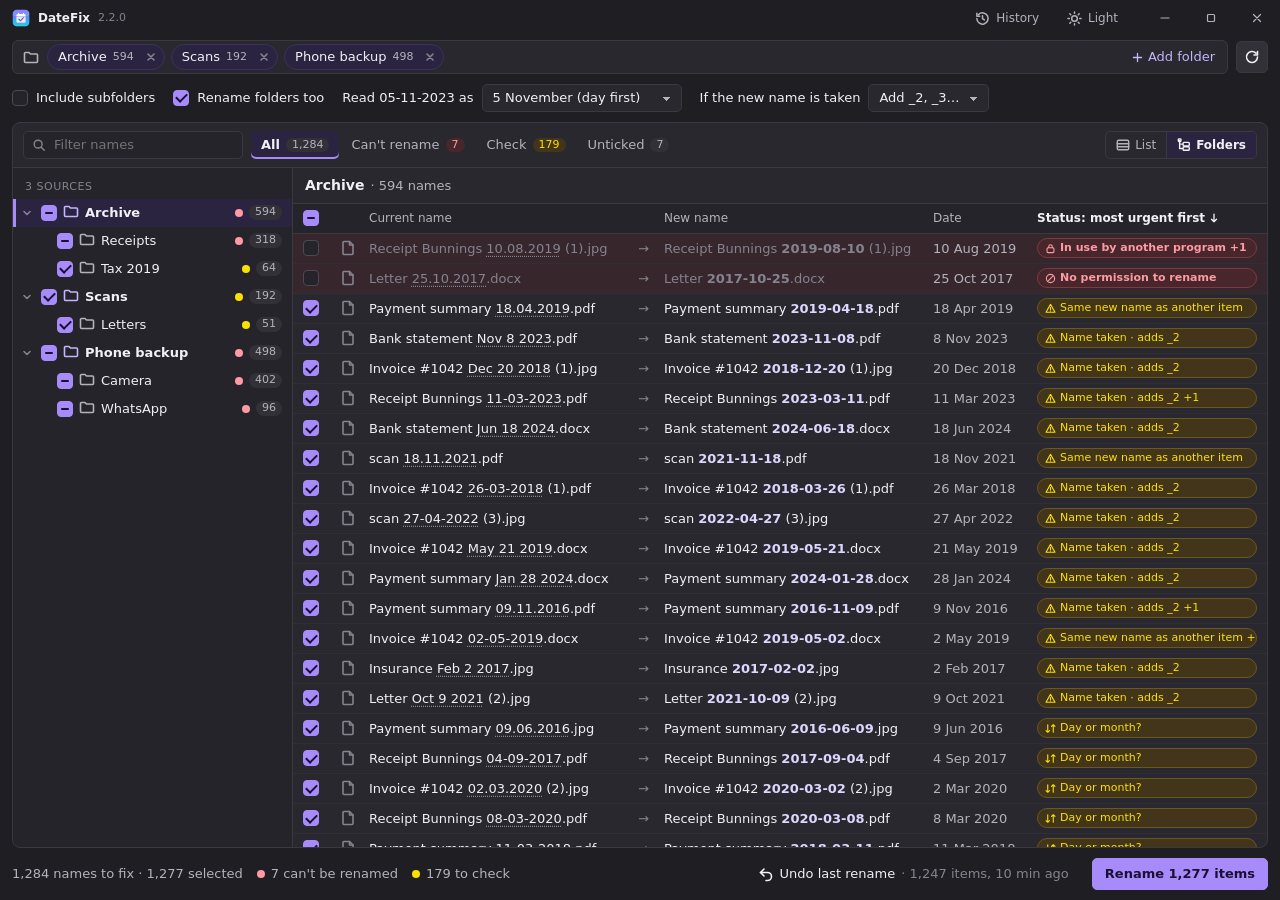
<file: ui/index.html>
<!doctype html>
<html lang="en" data-theme="dark">
<head>
  <meta charset="utf-8">
  <meta name="viewport" content="width=device-width, initial-scale=1">
  <title>DateFix</title>
  <link rel="stylesheet" href="styles.css">
</head>
<body>
<div class="app">
  <header class="titlebar" data-tauri-drag-region>
    <img class="logo" src="icon.png" alt="" width="18" height="18" data-tauri-drag-region>
    <span class="name" data-tauri-drag-region>DateFix</span>
    <span class="ver" id="version" data-tauri-drag-region></span>
    <span class="drag" data-tauri-drag-region></span>
    <button class="tb-btn" id="nav-history" type="button" title="Rename history (Ctrl+H)">
      <svg viewBox="0 0 16 16"><path d="M2 8a6 6 0 1 0 1.8-4.3M2 2.5v3h3"/><path d="M8 5v3.2l2 1.3"/></svg>
      <span>History</span>
    </button>
    <button class="tb-btn" id="theme" type="button" title="Switch between dark and light">
      <svg class="sun" viewBox="0 0 16 16"><circle cx="8" cy="8" r="3"/><path d="M8 1v1.5M8 13.5V15M1 8h1.5M13.5 8H15M3 3l1 1M12 12l1 1M3 13l1-1M12 4l1-1"/></svg>
      <svg class="moon" viewBox="0 0 16 16"><path d="M13.5 9.5A5.5 5.5 0 0 1 6.5 2.5a5.5 5.5 0 1 0 7 7z"/></svg>
      <span id="theme-label">Light</span>
    </button>
    <div class="wb">
      <button id="win-min" type="button" aria-label="Minimise"><svg viewBox="0 0 10 10"><path d="M1 5h8"/></svg></button>
      <button id="win-max" type="button" aria-label="Maximise"><svg viewBox="0 0 10 10"><rect x="1.5" y="1.5" width="7" height="7" rx="1"/></svg></button>
      <button id="win-close" class="close" type="button" aria-label="Close"><svg viewBox="0 0 10 10"><path d="M1.5 1.5l7 7M8.5 1.5l-7 7"/></svg></button>
    </div>
  </header>

  <!-- ===== Rename page ===== -->
  <main class="page" id="page-main">
    <div class="toolbar">
      <div class="sources" id="sources">
        <svg viewBox="0 0 16 16"><path d="M1.5 4.5a1 1 0 0 1 1-1h3.5l1.5 1.5h6a1 1 0 0 1 1 1v6.5a1 1 0 0 1-1 1h-11a1 1 0 0 1-1-1z"/></svg>
        <div class="chips" id="chips"><span class="placeholder">No folder chosen yet</span></div>
        <button class="add" id="add-folder" type="button" title="Add a folder (Ctrl+O)">
          <svg viewBox="0 0 16 16"><path d="M8 3v10M3 8h10"/></svg>Add folder
        </button>
      </div>
      <button class="btn icon" id="rescan" type="button" title="Scan again (F5)" aria-label="Scan again" disabled>
        <svg viewBox="0 0 16 16"><path d="M13.5 8a5.5 5.5 0 1 1-1.6-3.9M13.5 2.5v3.5H10"/></svg>
      </button>
    </div>

    <div class="options">
      <label class="cb"><input type="checkbox" id="opt-recursive"><span>Include subfolders</span></label>
      <label class="cb"><input type="checkbox" id="opt-folders" checked><span>Rename folders too</span></label>
      <label class="field">Read 05-11-2023 as
        <select id="opt-order">
          <option value="day">5 November (day first)</option>
          <option value="month">11 May (month first, US)</option>
        </select>
      </label>
      <label class="field">If the new name is taken
        <select id="opt-clash">
          <option value="number">Add _2, _3…</option>
          <option value="skip">Skip it</option>
        </select>
      </label>
    </div>

    <section class="panel" id="panel">
      <div class="filterbar">
        <label class="search"><svg viewBox="0 0 16 16"><circle cx="7" cy="7" r="4.5"/><path d="M10.5 10.5l3.5 3.5"/></svg>
          <input id="filter" type="search" placeholder="Filter names" aria-label="Filter names" spellcheck="false"></label>
        <div class="tabs" id="tabs" role="tablist">
          <button type="button" role="tab" data-tab="all" class="tab on">All <span class="count" data-count="all">0</span></button>
          <button type="button" role="tab" data-tab="bad" class="tab bad">Can't rename <span class="count" data-count="bad">0</span></button>
          <button type="button" role="tab" data-tab="check" class="tab warn">Check <span class="count" data-count="check">0</span></button>
          <button type="button" role="tab" data-tab="off" class="tab">Unticked <span class="count" data-count="off">0</span></button>
        </div>
        <span class="spacer"></span>
        <div class="seg" id="view" role="radiogroup" aria-label="View">
          <button type="button" role="radio" data-view="list" aria-checked="true">
            <svg viewBox="0 0 16 16"><rect x="1.5" y="2.5" width="13" height="11" rx="1.5"/><path d="M1.5 6.5h13M1.5 10h13"/></svg>List</button>
          <button type="button" role="radio" data-view="tree" aria-checked="false">
            <svg viewBox="0 0 16 16"><path d="M3 2.5v9.5h3M3 7h3"/><rect x="7" y="5" width="7" height="4" rx="1"/><rect x="7" y="10" width="7" height="4" rx="1"/><rect x="1.5" y="1" width="3" height="3" rx=".8"/></svg>Folders</button>
        </div>
      </div>

      <div class="content" id="content" hidden>
        <aside class="tree" id="tree" hidden></aside>
        <div class="right">
          <div class="crumb" id="crumb" hidden></div>
          <div class="table">
            <div class="thead" id="thead"></div>
            <div class="tbody" id="tbody" tabindex="0"><div class="vspace" id="vspace"></div></div>
          </div>
        </div>
      </div>

      <div class="state" id="empty">
        <button class="dropzone" id="dropzone" type="button">
          <svg viewBox="0 0 48 48"><path d="M6 14a4 4 0 0 1 4-4h9l4 4h15a4 4 0 0 1 4 4v18a4 4 0 0 1-4 4H10a4 4 0 0 1-4-4z"/><path d="M24 21v11M19 27l5 5 5-5"/></svg>
          <strong>Drop folders here</strong>
          <span>or click to choose · <kbd>Ctrl</kbd> <kbd>O</kbd></span>
        </button>
        <p class="hint">DateFix shows every change first. Nothing is renamed until you click <b>Rename</b>, and every rename can be undone.</p>
      </div>

      <div class="state" id="nothing" hidden>
        <svg class="big" viewBox="0 0 48 48"><circle cx="24" cy="24" r="17"/><path d="M16.5 24.5l5 5 10-11"/></svg>
        <strong>Nothing to fix</strong>
        <span class="muted" id="nothing-text">Every date in these names is already YYYY-MM-DD.</span>
      </div>

      <div class="state" id="busy" hidden>
        <strong id="busy-title">Scanning…</strong>
        <div class="progress" id="busy-bar"><span></span></div>
        <span class="muted" id="busy-text"></span>
        <button class="btn" id="cancel-scan" type="button">Cancel</button>
      </div>
    </section>

    <footer class="statusbar">
      <span class="info" id="info"></span>
      <span class="spacer"></span>
      <button class="btn subtle" id="undo-last" type="button" hidden>
        <svg viewBox="0 0 16 16"><path d="M6 10L2.5 6.5 6 3"/><path d="M2.5 6.5h7a4 4 0 0 1 0 8H8"/></svg>
        <span id="undo-label">Undo last rename</span>
      </button>
      <button class="btn primary" id="apply" type="button" disabled>Rename</button>
    </footer>
  </main>

  <!-- ===== History page ===== -->
  <main class="page" id="page-history" hidden>
    <div class="toolbar">
      <button class="btn subtle" id="back" type="button" title="Back (Esc)">
        <svg viewBox="0 0 16 16"><path d="M10 3L5 8l5 5"/></svg>Back
      </button>
      <h1>Rename history</h1>
      <span class="spacer"></span>
      <span class="muted">The newest 30 renames are kept</span>
    </div>
    <section class="panel">
      <div class="hsplit">
        <div class="batches" id="batches"></div>
        <div class="detail" id="detail">
          <div class="dhead" id="dhead"></div>
          <div class="table" id="htable" hidden>
            <div class="thead" id="hthead"></div>
            <div class="tbody" id="htbody" tabindex="0"><div class="vspace" id="hvspace"></div></div>
          </div>
          <div class="state" id="hstate" hidden></div>
        </div>
      </div>
    </section>
    <footer class="statusbar">
      <span class="info" id="hinfo"></span>
      <span class="spacer"></span>
      <button class="btn danger" id="forget" type="button" hidden>Forget this rename</button>
      <button class="btn" id="resume" type="button" hidden>Finish it</button>
      <button class="btn primary" id="hundo" type="button" disabled>Undo</button>
    </footer>
  </main>
</div>

<div class="drop-overlay" id="drop-overlay" hidden><div>Drop to add these folders</div></div>
<div class="scrim" id="modal" hidden><div class="dialog" role="dialog" aria-modal="true" aria-labelledby="modal-title">
  <div class="body"><h2 id="modal-title"></h2><div id="modal-body"></div></div>
  <div class="foot" id="modal-foot"></div>
</div></div>
<div class="toasts" id="toasts" aria-live="polite"></div>

<script src="main.js"></script>
</body>
</html>
</file>
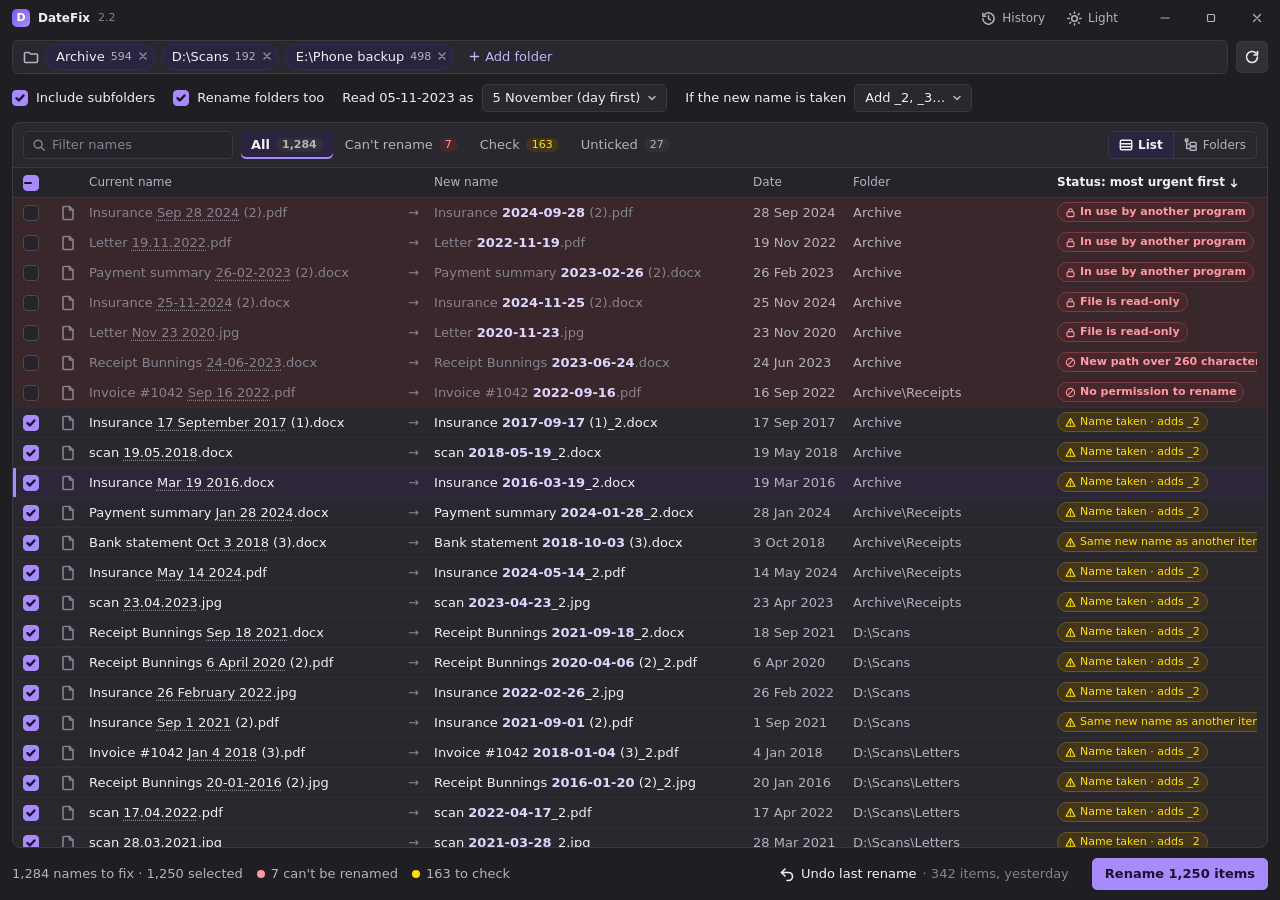
<file: docs/ui-concepts/concepts-v2.html>
<!doctype html>
<html lang="en">
<head>
<meta charset="utf-8">
<meta name="viewport" content="width=device-width, initial-scale=1">
<title>DateFix UI concepts v2</title>
<style>
/* Dark by default, light as an option. Purple for actions and selection, in
   a few shades. Amber = check this, red = can't be renamed as planned. */
:root {
  --bg: #1f1e23; --surface: #29282e; --surface-2: #25242a; --raised: #323138;
  --border: #3a3940; --border-strong: #4b4a52; --row-line: #302f36;
  --text: #f1f0f4; --muted: #b4b2bd; --faint: #85838f;
  --p-900: #2b2440; --p-800: #352b55; --p-600: #7c5cf0; --p-400: #a78bfa; --p-300: #c4b5fd; --p-200: #ddd6fe;
  --accent: var(--p-400); --accent-text: #1a1033; --accent-soft: var(--p-900); --link: var(--p-300);
  --sel: #2c2638;
  --warn: #fce100; --warn-soft: #433519; --warn-border: #6b5722;
  --bad: #ff99a4; --bad-soft: #47272b; --bad-border: #7a3b42;
  --ok: #8fd6a8;
  --shadow: 0 16px 48px rgba(0, 0, 0, .55);
  color-scheme: dark;
}
:root[data-theme="light"] {
  --bg: #f4f3f7; --surface: #ffffff; --surface-2: #faf9fc; --raised: #ffffff;
  --border: #e4e2ea; --border-strong: #cdcad6; --row-line: #efedf3;
  --text: #1c1a22; --muted: #5f5c6b; --faint: #8b8896;
  --p-900: #f3efff; --p-800: #e9e2ff; --p-600: #6d28d9; --p-400: #7c3aed; --p-300: #6d28d9; --p-200: #5b21b6;
  --accent: var(--p-400); --accent-text: #ffffff; --accent-soft: var(--p-900); --link: var(--p-300);
  --sel: #f1ecff;
  --warn: #8a5300; --warn-soft: #fff4ce; --warn-border: #f0d27e;
  --bad: #b42318; --bad-soft: #fde8e8; --bad-border: #f5b8b5;
  --ok: #1e7b45;
  --shadow: 0 16px 48px rgba(40, 20, 80, .18);
  color-scheme: light;
}
* { box-sizing: border-box; }
html, body { margin: 0; height: 100%; overflow: hidden; }
body { background: var(--bg); color: var(--text); font: 13px/1.35 "Segoe UI Variable Text", "Segoe UI", system-ui, sans-serif; }
svg { width: 16px; height: 16px; fill: none; stroke: currentColor; stroke-width: 1.6; stroke-linecap: round; stroke-linejoin: round; flex: none; }
.app { display: flex; flex-direction: column; height: 100vh; position: relative; }

.titlebar { height: 36px; display: flex; align-items: center; padding-left: 12px; gap: 8px; flex: none; }
.logo { width: 18px; height: 18px; border-radius: 5px; background: linear-gradient(135deg, var(--p-600), var(--p-400)); display: grid; place-items: center; color: #fff; font-size: 11px; font-weight: 700; }
.titlebar .name { font-size: 12px; font-weight: 600; }
.titlebar .ver { font-size: 11px; color: var(--faint); }
.tb-actions { margin-left: auto; display: flex; align-items: center; gap: 2px; }
.tb-btn { height: 28px; padding: 0 10px; display: inline-flex; align-items: center; gap: 6px; border-radius: 4px; color: var(--muted); font-size: 12px; }
.tb-btn.on { background: var(--accent-soft); color: var(--text); }
.tb-btn svg { width: 15px; height: 15px; }
.wb { display: flex; height: 36px; margin-left: 6px; }
.wb span { width: 46px; display: grid; place-items: center; color: var(--muted); }
.wb svg { width: 10px; height: 10px; stroke-width: 1.2; }

.toolbar { display: flex; align-items: center; gap: 8px; padding: 4px 12px 10px; flex: none; }
.sources { flex: 1; min-width: 0; display: flex; align-items: center; gap: 6px; min-height: 34px; padding: 3px 4px 3px 10px; background: var(--surface); border: 1px solid var(--border); border-radius: 6px; overflow: hidden; }
.sources > svg { color: var(--muted); }
.chip { display: inline-flex; align-items: center; gap: 6px; height: 26px; padding: 0 6px 0 10px; border-radius: 13px; background: var(--accent-soft); border: 1px solid var(--p-800); white-space: nowrap; }
.chip .x { color: var(--faint); }
.chip .x svg { width: 10px; height: 10px; }
.chip .n { color: var(--muted); font-size: 11px; }
.path { white-space: nowrap; overflow: hidden; text-overflow: ellipsis; }
.add { color: var(--link); display: inline-flex; align-items: center; gap: 4px; padding: 0 8px; white-space: nowrap; }
.add svg { width: 13px; height: 13px; }
.btn { height: 32px; padding: 0 12px; display: inline-flex; align-items: center; gap: 6px; border-radius: 5px; border: 1px solid var(--border); background: var(--raised); white-space: nowrap; color: var(--text); }
.btn.primary { background: var(--accent); color: var(--accent-text); border-color: var(--accent); font-weight: 600; }
.btn.danger { color: var(--bad); }
.btn.icon { width: 32px; padding: 0; justify-content: center; }
.btn.subtle { border-color: transparent; background: transparent; }

.options { display: flex; align-items: center; gap: 18px; padding: 0 12px 10px; flex: none; }
.cb { display: inline-flex; align-items: center; gap: 8px; white-space: nowrap; }
.box { width: 16px; height: 16px; border-radius: 4px; border: 1px solid var(--border-strong); background: var(--surface-2); display: grid; place-items: center; flex: none; }
.box.on, .box.mixed { background: var(--accent); border-color: var(--accent); color: var(--accent-text); }
.box.mixed::after { content: ""; width: 8px; height: 2px; background: var(--accent-text); border-radius: 1px; }
.box svg { width: 12px; height: 12px; stroke-width: 2.4; }
.dd { display: inline-flex; align-items: center; gap: 6px; height: 28px; padding: 0 8px 0 10px; border: 1px solid var(--border); border-radius: 5px; background: var(--surface); }
.dd svg { width: 12px; height: 12px; color: var(--muted); }
.muted { color: var(--muted); } .faint { color: var(--faint); } .link { color: var(--link); }
.spacer { flex: 1; }

.panel { flex: 1; min-height: 0; margin: 0 12px; background: var(--surface); border: 1px solid var(--border); border-radius: 8px; display: flex; flex-direction: column; overflow: hidden; }
.filterbar { display: flex; align-items: center; gap: 8px; padding: 8px 10px; border-bottom: 1px solid var(--border); flex: none; }
.search { display: flex; align-items: center; gap: 6px; height: 28px; width: 210px; padding: 0 8px; border: 1px solid var(--border); border-radius: 5px; background: var(--surface-2); color: var(--faint); }
.search svg { width: 14px; height: 14px; }
.tabs { display: flex; gap: 2px; }
.tab { height: 28px; padding: 0 10px; display: inline-flex; align-items: center; gap: 6px; border-radius: 5px; color: var(--muted); white-space: nowrap; }
.tab.on { background: var(--accent-soft); color: var(--text); font-weight: 600; box-shadow: inset 0 -2px var(--accent); }
.count { font-size: 11px; padding: 0 6px; border-radius: 8px; background: var(--raised); color: var(--muted); font-variant-numeric: tabular-nums; }
.tab.bad .count { background: var(--bad-soft); color: var(--bad); }
.tab.warn .count { background: var(--warn-soft); color: var(--warn); }
.dot { width: 8px; height: 8px; border-radius: 50%; }
.dot.bad { background: var(--bad); } .dot.warn { background: var(--warn); } .dot.ok { background: var(--faint); }
.seg { display: inline-flex; border: 1px solid var(--border); border-radius: 5px; overflow: hidden; height: 28px; }
.seg span { display: inline-flex; align-items: center; gap: 5px; padding: 0 10px; color: var(--muted); font-size: 12px; }
.seg span + span { border-left: 1px solid var(--border); }
.seg span.on { background: var(--accent-soft); color: var(--text); font-weight: 600; }
.seg svg { width: 14px; height: 14px; }

.table { flex: 1; min-height: 0; overflow: hidden; display: flex; flex-direction: column; }
.thead, .tr { display: grid; align-items: center; gap: 12px; padding: 0 10px; }
.thead { height: 30px; border-bottom: 1px solid var(--border); color: var(--muted); font-size: 12px; flex: none; background: var(--surface-2); }
.thead span { display: inline-flex; align-items: center; gap: 4px; white-space: nowrap; }
.thead .sorted { color: var(--text); font-weight: 600; }
.thead svg { width: 10px; height: 10px; }
.tbody { flex: 1; overflow: hidden; }
.tr { height: 30px; border-bottom: 1px solid var(--row-line); white-space: nowrap; }
.tr > * { overflow: hidden; text-overflow: ellipsis; min-width: 0; }
.tr.sel { background: var(--sel); box-shadow: inset 3px 0 var(--accent); }
.tr.off { color: var(--faint); }
.tr.bad { background: color-mix(in srgb, var(--bad-soft) 55%, transparent); }
.ic { color: var(--faint); display: grid; place-items: center; }
.d-old { text-decoration: underline dotted var(--faint); text-underline-offset: 3px; }
.d-new { font-weight: 600; color: var(--p-200); }
:root[data-theme="light"] .d-new { color: var(--p-200); }
.mono { font-family: "Cascadia Mono", Consolas, monospace; font-size: 12px; }
.badge { display: inline-flex; align-items: center; gap: 4px; height: 20px; padding: 0 7px; border-radius: 10px; font-size: 11px; border: 1px solid var(--border); color: var(--muted); }
.badge.warn { background: var(--warn-soft); color: var(--warn); border-color: var(--warn-border); }
.badge.bad { background: var(--bad-soft); color: var(--bad); border-color: var(--bad-border); font-weight: 600; }
.badge.ok { color: var(--ok); border-color: transparent; padding-left: 0; }
.badge.purple { background: var(--accent-soft); color: var(--p-300); border-color: var(--p-800); }
.badge svg { width: 11px; height: 11px; }
.arrow { color: var(--faint); }

.statusbar { display: flex; align-items: center; gap: 10px; padding: 10px 12px; flex: none; }
.statusbar .info { color: var(--muted); font-variant-numeric: tabular-nums; display: flex; gap: 14px; align-items: center; }
.statusbar .info span { display: inline-flex; align-items: center; gap: 6px; }

/* Tree */
.split { flex: 1; min-height: 0; display: grid; grid-template-columns: 290px 1fr; }
.tree { border-right: 1px solid var(--border); overflow: hidden; padding: 6px 0; background: var(--surface-2); }
.tree .label { padding: 6px 12px 4px; font-size: 11px; color: var(--faint); text-transform: uppercase; letter-spacing: .5px; }
.node { height: 28px; display: flex; align-items: center; gap: 6px; padding-right: 10px; white-space: nowrap; }
.node.on { background: var(--accent-soft); box-shadow: inset 3px 0 var(--accent); font-weight: 600; }
.node.root .nm { font-weight: 600; }
.node .chev { width: 12px; height: 12px; color: var(--faint); }
.node .fold { color: var(--muted); }
.node .drive { color: var(--p-300); }
.node .nm { flex: 1; overflow: hidden; text-overflow: ellipsis; }
.node .dot { margin-left: 2px; }
.right { display: flex; flex-direction: column; min-height: 0; }
.crumb { display: flex; align-items: center; gap: 6px; padding: 8px 12px; font-weight: 600; font-size: 14px; border-bottom: 1px solid var(--border); }
.crumb .muted { font-weight: 400; font-size: 13px; }

/* History */
.hsplit { flex: 1; min-height: 0; display: grid; grid-template-columns: 360px 1fr; }
.batches { border-right: 1px solid var(--border); overflow: hidden; background: var(--surface-2); }
.batch { padding: 10px 14px; border-bottom: 1px solid var(--row-line); display: grid; grid-template-columns: 1fr auto; gap: 3px 10px; }
.batch.on { background: var(--accent-soft); box-shadow: inset 3px 0 var(--accent); }
.batch .t { font-weight: 600; }
.batch .s { color: var(--muted); font-size: 12px; grid-column: 1 / -1; }
.batch.done { color: var(--faint); }
.batch.done .t { font-weight: 400; }
.detail { display: flex; flex-direction: column; min-height: 0; }
.dhead { padding: 12px 14px; border-bottom: 1px solid var(--border); }
.dhead h2 { margin: 0 0 2px; font-size: 16px; font-weight: 600; }
.checks { display: flex; gap: 8px; margin-top: 10px; flex-wrap: wrap; }
.note { display: flex; gap: 10px; align-items: flex-start; margin-top: 10px; padding: 8px 10px; border-radius: 6px; background: var(--accent-soft); border: 1px solid var(--p-800); color: var(--muted); font-size: 12px; }
.note svg { color: var(--p-300); margin-top: 1px; }

/* Crash recovery dialog */
.scrim { position: absolute; inset: 0; background: rgba(10, 8, 16, .55); display: grid; place-items: center; }
:root[data-theme="light"] .scrim { background: rgba(40, 30, 60, .28); }
.dialog { width: 520px; background: var(--raised); border: 1px solid var(--border-strong); border-radius: 10px; box-shadow: var(--shadow); overflow: hidden; }
.dialog .body { padding: 20px 22px 16px; }
.dialog h2 { margin: 0 0 8px; font-size: 18px; font-weight: 600; display: flex; gap: 10px; align-items: center; }
.dialog h2 svg { width: 22px; height: 22px; color: var(--warn); }
.dialog p { margin: 0 0 10px; color: var(--muted); }
.progress { height: 6px; border-radius: 3px; background: var(--border); overflow: hidden; margin: 12px 0 6px; }
.progress span { display: block; height: 100%; width: 33%; background: linear-gradient(90deg, var(--p-600), var(--p-400)); }
.facts { display: grid; grid-template-columns: auto 1fr; gap: 4px 14px; font-size: 12px; margin-top: 12px; }
.facts b { font-weight: 600; }
.dialog .foot { display: flex; gap: 8px; justify-content: flex-end; padding: 12px 16px; background: var(--surface-2); border-top: 1px solid var(--border); }
</style>
</head>
<body>
<div class="app" id="app"></div>
<script>
"use strict";
// ---------- Demo data ----------
let seed = 11;
const rnd = () => (seed = (seed * 16807) % 2147483647) / 2147483647;
const pick = (a) => a[Math.floor(rnd() * a.length)];
const MON = ["Jan","Feb","Mar","Apr","May","Jun","Jul","Aug","Sep","Oct","Nov","Dec"];
const MONTH = ["January","February","March","April","May","June","July","August","September","October","November","December"];
const pad = (n) => String(n).padStart(2, "0");
const fmt = (n) => n.toLocaleString("en-AU");
const esc = (s) => s.replace(/&/g, "&amp;").replace(/</g, "&lt;");
const SOURCES = [
  { root: "C:\\Users\\Martin\\Documents\\Archive", short: "Archive", folders: [["", 212], ["Receipts", 318], ["Tax 2019", 64]] },
  { root: "D:\\Scans", short: "D:\\Scans", folders: [["", 141], ["Letters", 51]] },
  { root: "E:\\Phone backup", short: "E:\\Phone backup", folders: [["Camera", 402], ["WhatsApp", 96]] },
];
const STYLES = [
  (d, m, y) => `${pad(d)}.${pad(m)}.${y}`, (d, m, y) => `${pad(d)}-${pad(m)}-${y}`,
  (d, m, y) => `${d} ${MONTH[m - 1]} ${y}`, (d, m, y) => `${MON[m - 1]} ${d} ${y}`,
];
const PRE = ["scan ", "Letter ", "Bank statement ", "Insurance ", "Receipt Bunnings ", "Invoice #1042 ", "Payment summary "];
const items = [];
for (const src of SOURCES) for (const [sub, n] of src.folders) for (let i = 0; i < n; i++) {
  const y = 2016 + Math.floor(rnd() * 9), m = 1 + Math.floor(rnd() * 12), d = 1 + Math.floor(rnd() * 28);
  const phone = src.short.startsWith("E:");
  const si = Math.floor(rnd() * 4);
  const oldDate = phone ? `${y}${pad(m)}${pad(d)}` : STYLES[si](d, m, y);
  const ambiguous = !phone && si < 2 && d <= 12 && d !== m;
  items.push({
    src, sub, oldDate, ambiguous, iso: `${y}-${pad(m)}-${pad(d)}`,
    pre: phone ? pick(["IMG_", "PXL_", "VID_"]) : pick(PRE),
    post: phone ? `_${100000 + Math.floor(rnd() * 800000)}.jpg` : (rnd() < .3 ? ` (${1 + Math.floor(rnd() * 3)})` : "") + pick([".pdf", ".pdf", ".jpg", ".docx"]),
    issue: ambiguous ? "amb" : rnd() < .012 ? "taken" : rnd() < .006 ? "dupe" : null,
    selected: rnd() > .02,
  });
}
// A few that can't be renamed as planned (found by a pre-check during the scan).
const BAD = [["inuse", 3], ["readonly", 2], ["long", 1], ["denied", 1]];
let k = 5;
for (const [issue, n] of BAD) for (let i = 0; i < n; i++) { items[k].issue = issue; k += 37; }
const ISSUE = {
  inuse:    { sev: 3, cls: "bad",  icon: "lock", text: "In use by another program" },
  denied:   { sev: 3, cls: "bad",  icon: "block", text: "No permission to rename" },
  readonly: { sev: 3, cls: "bad",  icon: "lock", text: "File is read-only" },
  long:     { sev: 3, cls: "bad",  icon: "block", text: "New path over 260 characters" },
  dupe:     { sev: 2, cls: "warn", icon: "warn", text: "Same new name as another item" },
  taken:    { sev: 2, cls: "warn", icon: "warn", text: "Name taken · adds _2" },
  amb:      { sev: 1, cls: "warn", icon: "swap", text: "Day or month?" },
};
const sev = (it) => it.issue ? ISSUE[it.issue].sev : 0;
const total = items.length, sel = items.filter((i) => i.selected).length;
const nBad = items.filter((i) => sev(i) === 3).length;
const nWarn = items.filter((i) => sev(i) === 1 || sev(i) === 2).length;
const nOff = total - sel;

// ---------- Icons ----------
const I = {
  folder: '<svg viewBox="0 0 16 16"><path d="M1.5 4.5a1 1 0 0 1 1-1h3.5l1.5 1.5h6a1 1 0 0 1 1 1v6.5a1 1 0 0 1-1 1h-11a1 1 0 0 1-1-1z"/></svg>',
  drive: '<svg viewBox="0 0 16 16"><rect x="1.5" y="5" width="13" height="6.5" rx="1.5"/><path d="M11.5 8.25h.01"/></svg>',
  file: '<svg viewBox="0 0 16 16"><path d="M9.5 1.5H4a1 1 0 0 0-1 1v11a1 1 0 0 0 1 1h8a1 1 0 0 0 1-1V5z"/><path d="M9.5 1.5V5H13"/></svg>',
  check: '<svg viewBox="0 0 12 12"><path d="M2.5 6.2l2.3 2.3 4.7-5"/></svg>',
  down: '<svg viewBox="0 0 12 12"><path d="M3 4.5l3 3 3-3"/></svg>',
  right: '<svg viewBox="0 0 12 12"><path d="M4.5 3l3 3-3 3"/></svg>',
  sortdown: '<svg viewBox="0 0 12 12"><path d="M3 7.5l3 3 3-3M6 1.5v9"/></svg>',
  search: '<svg viewBox="0 0 16 16"><circle cx="7" cy="7" r="4.5"/><path d="M10.5 10.5l3.5 3.5"/></svg>',
  refresh: '<svg viewBox="0 0 16 16"><path d="M13.5 8a5.5 5.5 0 1 1-1.6-3.9M13.5 2.5v3.5H10"/></svg>',
  undo: '<svg viewBox="0 0 16 16"><path d="M6 10L2.5 6.5 6 3"/><path d="M2.5 6.5h7a4 4 0 0 1 0 8H8"/></svg>',
  history: '<svg viewBox="0 0 16 16"><path d="M2 8a6 6 0 1 0 1.8-4.3M2 2.5v3h3"/><path d="M8 5v3.2l2 1.3"/></svg>',
  warn: '<svg viewBox="0 0 16 16"><path d="M8 2l6.5 11.5h-13z"/><path d="M8 6.5v3M8 11.5v.01"/></svg>',
  swap: '<svg viewBox="0 0 16 16"><path d="M4 2.5v11M1.5 11L4 13.5 6.5 11M12 13.5v-11M9.5 5L12 2.5 14.5 5"/></svg>',
  lock: '<svg viewBox="0 0 16 16"><rect x="3" y="7" width="10" height="7" rx="1.5"/><path d="M5.5 7V5a2.5 2.5 0 0 1 5 0v2"/></svg>',
  block: '<svg viewBox="0 0 16 16"><circle cx="8" cy="8" r="6"/><path d="M3.8 12.2l8.4-8.4"/></svg>',
  moon: '<svg viewBox="0 0 16 16"><path d="M13.5 9.5A5.5 5.5 0 0 1 6.5 2.5a5.5 5.5 0 1 0 7 7z"/></svg>',
  sun: '<svg viewBox="0 0 16 16"><circle cx="8" cy="8" r="3"/><path d="M8 1v1.5M8 13.5V15M1 8h1.5M13.5 8H15M3 3l1 1M12 12l1 1M3 13l1-1M12 4l1-1"/></svg>',
  table: '<svg viewBox="0 0 16 16"><rect x="1.5" y="2.5" width="13" height="11" rx="1.5"/><path d="M1.5 6.5h13M1.5 10h13"/></svg>',
  tree: '<svg viewBox="0 0 16 16"><path d="M3 2.5v9.5h3M3 7h3"/><rect x="7" y="5" width="7" height="4" rx="1"/><rect x="7" y="10" width="7" height="4" rx="1"/><rect x="1.5" y="1" width="3" height="3" rx=".8"/></svg>',
  plus: '<svg viewBox="0 0 16 16"><path d="M8 3v10M3 8h10"/></svg>',
  x: '<svg viewBox="0 0 10 10"><path d="M2 2l6 6M8 2l-6 6"/></svg>',
  shield: '<svg viewBox="0 0 16 16"><path d="M8 1.5l5.5 2v4c0 3.4-2.4 5.9-5.5 7-3.1-1.1-5.5-3.6-5.5-7v-4z"/><path d="M5.5 8l1.8 1.8L10.8 6"/></svg>',
  fp: '<svg viewBox="0 0 16 16"><path d="M4.5 13.5c1-1.6 1.5-3.4 1.5-5.5a2 2 0 0 1 4 0c0 1.2-.1 2.4-.4 3.5M8 8c0 2.6-.7 4.6-2 6.5M3 10.5c.5-1 .7-2 .7-3a4.3 4.3 0 0 1 8.6 0c0 1.1-.1 2.2-.3 3.2M12 13c.2-.5.4-1 .5-1.6"/></svg>',
  min: '<svg viewBox="0 0 10 10"><path d="M1 5h8"/></svg>',
  max: '<svg viewBox="0 0 10 10"><rect x="1.5" y="1.5" width="7" height="7" rx="1"/></svg>',
  close: '<svg viewBox="0 0 10 10"><path d="M1.5 1.5l7 7M8.5 1.5l-7 7"/></svg>',
};
const box = (s) => `<span class="box ${s === true ? "on" : s === "mixed" ? "mixed" : ""}">${s === true ? I.check : ""}</span>`;
const cb = (on, label) => `<span class="cb">${box(on)}${label}</span>`;
const dd = (label) => `<span class="dd">${label}${I.down}</span>`;
const light = () => document.documentElement.dataset.theme === "light";

const titlebar = (page) => `<div class="titlebar"><span class="logo">D</span><span class="name">DateFix</span><span class="ver">2.2</span>
  <span class="tb-actions">
    <span class="tb-btn${page === "history" ? " on" : ""}">${I.history}History</span>
    <span class="tb-btn" title="Switch theme">${light() ? I.moon : I.sun}${light() ? "Dark" : "Light"}</span>
  </span>
  <span class="wb"><span>${I.min}</span><span>${I.max}</span><span>${I.close}</span></span></div>`;
const toolbar = (multi) => `<div class="toolbar"><div class="sources">${I.folder}
  ${multi ? SOURCES.map((s) => `<span class="chip"><span>${esc(s.short)}</span><span class="n">${fmt(items.filter((i) => i.src === s).length)}</span><span class="x">${I.x}</span></span>`).join("")
          : `<span class="path">${esc(SOURCES[0].root)}</span><span class="spacer"></span>`}
  <span class="add">${I.plus}Add folder</span></div>
  <span class="btn icon" title="Scan again">${I.refresh}</span></div>`;
const options = () => `<div class="options">${cb(true, "Include subfolders")}${cb(true, "Rename folders too")}
  <span class="cb">Read 05-11-2023 as ${dd("5 November (day first)")}</span>
  <span class="cb">If the new name is taken ${dd("Add _2, _3…")}</span></div>`;
const stats = (list) => ({
  total: list.length, bad: list.filter((i) => sev(i) === 3).length,
  warn: list.filter((i) => sev(i) === 1 || sev(i) === 2).length,
  off: list.filter((i) => !i.selected).length,
  go: list.filter((i) => i.selected && sev(i) < 3).length,
});
const statusbar = (list) => { const c = stats(list); return `<div class="statusbar"><span class="info">
  <span>${fmt(c.total)} names to fix · ${fmt(c.go)} selected</span>
  <span><span class="dot bad"></span>${c.bad} can't be renamed</span>
  <span><span class="dot warn"></span>${c.warn} to check</span></span><span class="spacer"></span>
  <span class="btn subtle">${I.undo}Undo last rename <span class="faint">· 342 items, yesterday</span></span>
  <span class="btn primary">Rename ${fmt(c.go)} items</span></div>`; };
const oldName = (it) => `${esc(it.pre)}<span class="d-old">${esc(it.oldDate)}</span>${esc(it.post)}`;
const newName = (it) => {
  const post = it.issue === "taken" ? it.post.replace(/(\.[a-z0-9]+)$/i, "_2$1") : it.post;
  return `${esc(it.pre)}<span class="d-new">${it.iso}</span>${esc(post)}`;
};
const status = (it) => it.issue ? `<span class="badge ${ISSUE[it.issue].cls}">${I[ISSUE[it.issue].icon]}${ISSUE[it.issue].text}</span>` : `<span class="faint">Ready</span>`;
const longDate = (iso) => { const [y, m, d] = iso.split("-").map(Number); return `${d} ${MON[m - 1]} ${y}`; };
const where = (it) => it.src.short + (it.sub ? "\\" + it.sub : "");
const viewSwitch = (tree) => `<span class="seg"><span class="${tree ? "" : "on"}">${I.table}List</span><span class="${tree ? "on" : ""}">${I.tree}Folders</span></span>`;
const filterTabs = (list) => { const c = stats(list); return `<span class="tabs">
  <span class="tab on">All <span class="count">${fmt(c.total)}</span></span>
  <span class="tab bad">Can't rename <span class="count">${c.bad}</span></span>
  <span class="tab warn">Check <span class="count">${c.warn}</span></span>
  <span class="tab">Unticked <span class="count">${c.off}</span></span></span>`; };
// Most urgent first: red, then amber, then ready.
const bySeverity = (list) => [...list].sort((a, b) => sev(b) - sev(a));
const row = (cols, withWhere) => (it, n) => {
  const bad = sev(it) === 3;
  return `<div class="tr${bad ? " bad" : ""}${!it.selected || bad ? " off" : ""}${n === 9 ? " sel" : ""}" style="grid-template-columns:${cols}">
    ${box(bad ? false : it.selected)}<span class="ic">${I.file}</span><span>${oldName(it)}</span><span class="arrow">→</span>
    <span>${newName(it)}</span><span class="muted">${longDate(it.iso)}</span>${withWhere ? `<span class="muted">${esc(where(it))}</span>` : ""}<span>${status(it)}</span></div>`;
};

// ---------- List view (sorted by severity) ----------
function listView(multi) {
  const cols = "24px 18px minmax(0,1.2fr) 14px minmax(0,1.2fr) 88px minmax(0,.75fr) 200px";
  const list = multi ? items : items.filter((i) => i.src === SOURCES[0]);
  const rows = bySeverity(list).slice(0, 40).map(row(cols, true)).join("");
  return `${titlebar()}${toolbar(multi)}${options()}
  <div class="panel">
    <div class="filterbar"><span class="search">${I.search}Filter names</span>${filterTabs(list)}<span class="spacer"></span>
      ${viewSwitch(false)}</div>
    <div class="table">
      <div class="thead" style="grid-template-columns:${cols}">${box("mixed")}<span></span><span>Current name</span><span></span><span>New name</span>
        <span>Date</span><span>Folder</span><span class="sorted">Status: most urgent first ${I.sortdown}</span></div>
      <div class="tbody">${rows}</div>
    </div>
  </div>${statusbar(list)}`;
}

// ---------- Folder view: several sources as roots ----------
function treeView() {
  const count = (src, sub) => items.filter((i) => i.src === src && (sub == null || i.sub === sub));
  const worst = (list) => { const s = Math.max(0, ...list.map(sev)); return s === 3 ? "bad" : s ? "warn" : ""; };
  const node = (depth, icon, label, list, o = {}) => `<div class="node${o.on ? " on" : ""}${depth === 0 ? " root" : ""}" style="padding-left:${8 + depth * 16}px">
    <span class="chev">${o.leaf ? "" : I.down}</span>${box(o.state ?? true)}<span class="${depth === 0 ? "drive" : "fold"}">${icon}</span>
    <span class="nm">${esc(label)}</span>${worst(list) ? `<span class="dot ${worst(list)}"></span>` : ""}<span class="count">${fmt(list.length)}</span></div>`;
  let tree = `<div class="label">${SOURCES.length} sources</div>`;
  SOURCES.forEach((s, si) => {
    tree += node(0, si ? I.drive : I.folder, s.short, count(s), { state: si === 0 ? "mixed" : true });
    for (const [sub] of s.folders) if (sub) tree += node(1, I.folder, sub, count(s, sub), { leaf: true, on: si === 0 && sub === "Receipts", state: sub === "Tax 2019" ? false : true });
  });
  const here = bySeverity(count(SOURCES[0], "Receipts"));
  const cols = "24px 18px minmax(0,1fr) 14px minmax(0,1fr) 88px 190px";
  return `${titlebar()}${toolbar(true)}${options()}
  <div class="panel">
    <div class="filterbar"><span class="search">${I.search}Filter names</span>${filterTabs(items)}<span class="spacer"></span>${viewSwitch(true)}</div>
    <div class="split"><div class="tree">${tree}</div>
      <div class="right">
        <div class="crumb"><span class="muted">Archive ›</span> Receipts <span class="muted">· ${here.length} names</span></div>
        <div class="table">
          <div class="thead" style="grid-template-columns:${cols}">${box(true)}<span></span><span>Current name</span><span></span><span>New name</span><span>Date</span><span class="sorted">Status ${I.sortdown}</span></div>
          <div class="tbody">${here.slice(0, 36).map(row(cols, false)).join("")}</div>
        </div>
      </div></div>
  </div>${statusbar(items)}`;
}

// ---------- History: undo across sessions ----------
function historyView() {
  const B = [
    { t: "Today, 2:14 pm", s: "Archive, D:\\Scans, E:\\Phone backup · 1,247 renamed", badge: `<span class="badge purple">${I.shield}Ready to undo</span>`, on: true },
    { t: "Yesterday, 9:03 pm", s: "D:\\Scans · 342 renamed", badge: `<span class="badge warn">${I.fp}6 renamed since</span>` },
    { t: "25 Nov, 11:40 am", s: "E:\\Phone backup · stopped after 412 of 1,180", badge: `<span class="badge bad">${I.warn}Interrupted</span>` },
    { t: "24 Nov, 4:22 pm", s: "Archive\\Receipts · 318 renamed", badge: `<span class="badge">${I.check}Fully undone</span>`, done: true },
    { t: "20 Nov, 8:15 am", s: "D:\\Scans\\Letters · 51 renamed", badge: `<span class="badge">Kept</span>`, done: true },
  ];
  const batches = B.map((b) => `<div class="batch${b.on ? " on" : ""}${b.done ? " done" : ""}"><span class="t">${b.t}</span>${b.badge}<span class="s">${esc(b.s)}</span></div>`).join("");
  const CH = [
    ["match", "Matches"], ["match", "Matches"], ["moved", "Renamed since · found by fingerprint"], ["match", "Matches"],
    ["changed", "Contents changed since"], ["match", "Matches"], ["match", "Matches"], ["missing", "Missing"], ["match", "Matches"],
  ];
  const cols = "24px 18px minmax(0,1fr) 14px minmax(0,1fr) 230px";
  const list = items.filter((i) => !i.issue).slice(0, 30);
  const rows = list.map((it, n) => {
    const [kind, text] = CH[n % CH.length];
    const badge = kind === "match" ? `<span class="badge ok">${I.check}${text}</span>`
      : kind === "moved" ? `<span class="badge warn">${I.fp}${text}</span>`
      : `<span class="badge bad">${I.warn}${text}</span>`;
    const now = kind === "moved" ? `${esc(it.pre)}<span class="d-new">${it.iso}</span> final${esc(it.post)}` : newName(it);
    return `<div class="tr${kind === "changed" || kind === "missing" ? " off" : ""}" style="grid-template-columns:${cols}">
      ${box(kind === "match" || kind === "moved")}<span class="ic">${I.file}</span><span>${now}</span><span class="arrow">→</span><span>${oldName(it)}</span><span>${badge}</span></div>`;
  }).join("");
  return `${titlebar("history")}
  <div class="toolbar" style="padding-top:4px"><span style="font-size:20px;font-weight:600">Rename history</span><span class="spacer"></span>
    <span class="muted">Keep</span>${dd("Last 30 batches")}</div>
  <div class="panel"><div class="hsplit">
    <div class="batches">${batches}</div>
    <div class="detail">
      <div class="dhead"><h2>Today, 2:14 pm · 1,247 renamed</h2>
        <div class="muted">3 sources · checked just now</div>
        <div class="checks">
          <span class="badge ok">${I.check}1,236 match</span>
          <span class="badge warn">${I.fp}6 renamed since, found by fingerprint</span>
          <span class="badge bad">${I.warn}3 contents changed</span>
          <span class="badge bad">${I.warn}2 missing</span>
        </div>
        <div class="note">${I.shield}<div>Each file's size, date and a SHA-256 fingerprint were saved before renaming. Every rename was written to the history first, so this list stays right after a crash or a restart. Files renamed again since are found by their fingerprint. Files whose contents changed are left alone unless you tick them.</div></div>
      </div>
      <div class="table">
        <div class="thead" style="grid-template-columns:${cols}">${box("mixed")}<span></span><span>Name now</span><span></span><span>Goes back to</span><span class="sorted">Check ${I.sortdown}</span></div>
        <div class="tbody">${rows}</div>
      </div>
    </div>
  </div></div>
  <div class="statusbar"><span class="info"><span>1,242 of 1,247 can go back</span></span><span class="spacer"></span>
    <span class="btn subtle">Export list (CSV)</span><span class="btn danger">Forget this batch</span><span class="btn primary">${I.undo}Undo 1,242 renames</span></div>`;
}

// ---------- Crash recovery on start ----------
function recoverView() {
  return listView(true) + `<div class="scrim"><div class="dialog"><div class="body">
    <h2>${I.warn}DateFix stopped while renaming</h2>
    <p>The last rename was interrupted on 25 Nov at 11:40 am, maybe by a crash or power cut. The history saved each step, so nothing is lost.</p>
    <div class="progress"><span></span></div>
    <div class="facts"><span class="muted">Folder</span><b>E:\\Phone backup</b>
      <span class="muted">Renamed</span><b>412 of 1,180</b>
      <span class="muted">Checked now</span><b>All 412 found and match their fingerprints</b></div>
  </div><div class="foot"><span class="btn subtle">Decide later</span><span class="btn">${I.undo}Undo the 412</span><span class="btn primary">Finish the other 768</span></div></div></div>`;
}

const mode = location.hash.slice(1) || "list";
if (mode.endsWith("-light")) document.documentElement.dataset.theme = "light";
const base = mode.replace("-light", "");
document.getElementById("app").innerHTML =
  base === "tree" ? treeView() : base === "history" ? historyView() : base === "recover" ? recoverView()
  : base === "single" ? listView(false) : listView(true);
</script>
</body>
</html>
</file>
<file: ui/styles.css>
/* DateFix: dark by default, light as an option. Purple for actions and
   selection (a few shades). Amber = check this, red = can't be renamed. */
:root {
  --bg: #1f1e23; --surface: #29282e; --surface-2: #25242a; --raised: #323138; --hover: #2f2e35;
  --border: #3a3940; --border-strong: #4b4a52; --row-line: #302f36;
  --text: #f1f0f4; --muted: #b4b2bd; --faint: #85838f;
  --p-900: #2b2440; --p-800: #3b3060; --p-600: #7c5cf0; --p-400: #a78bfa; --p-300: #c4b5fd; --p-200: #ddd6fe;
  --accent: var(--p-400); --accent-hover: var(--p-300); --accent-text: #1a1033;
  --accent-soft: var(--p-900); --link: var(--p-300); --date: var(--p-200); --sel: #2c2638;
  --warn: #fce100; --warn-soft: #433519; --warn-border: #6b5722;
  --bad: #ff99a4; --bad-soft: #47272b; --bad-border: #7a3b42; --bad-row: rgba(71, 39, 43, .5);
  --ok: #8fd6a8;
  --shadow: 0 16px 48px rgba(0, 0, 0, .55);
  --row: 30px;
  color-scheme: dark;
}
:root[data-theme="light"] {
  --bg: #f4f3f7; --surface: #ffffff; --surface-2: #faf9fc; --raised: #ffffff; --hover: #f5f2fd;
  --border: #e4e2ea; --border-strong: #cdcad6; --row-line: #efedf3;
  --text: #1c1a22; --muted: #5f5c6b; --faint: #8b8896;
  --p-900: #f3efff; --p-800: #e2d9ff; --p-600: #6d28d9; --p-400: #7c3aed; --p-300: #6d28d9; --p-200: #5b21b6;
  --accent: var(--p-400); --accent-hover: var(--p-600); --accent-text: #ffffff;
  --accent-soft: var(--p-900); --link: var(--p-300); --date: var(--p-200); --sel: #f1ecff;
  --warn: #8a5300; --warn-soft: #fff4ce; --warn-border: #f0d27e;
  --bad: #b42318; --bad-soft: #fde8e8; --bad-border: #f5b8b5; --bad-row: #fff3f3;
  --ok: #1e7b45;
  --shadow: 0 16px 48px rgba(40, 20, 80, .18);
  color-scheme: light;
}

* { box-sizing: border-box; }
html, body { margin: 0; height: 100%; overflow: hidden; }
body {
  background: var(--bg); color: var(--text);
  font: 13px/1.35 "Segoe UI Variable Text", "Segoe UI", system-ui, sans-serif;
  user-select: none; -webkit-font-smoothing: antialiased;
}
svg { width: 16px; height: 16px; fill: none; stroke: currentColor; stroke-width: 1.6; stroke-linecap: round; stroke-linejoin: round; flex: none; }
button, select, input { font: inherit; color: inherit; }
button { cursor: default; }
[hidden] { display: none !important; }
:focus-visible { outline: 2px solid var(--accent); outline-offset: 1px; }
.muted { color: var(--muted); } .faint { color: var(--faint); }
.spacer { flex: 1; }
kbd { font: 11px "Cascadia Mono", Consolas, monospace; padding: 1px 5px; border: 1px solid var(--border-strong); border-radius: 4px; background: var(--raised); }

.app { display: flex; flex-direction: column; height: 100vh; }
.page { flex: 1; min-height: 0; display: flex; flex-direction: column; }

/* ---------- Title bar ---------- */
.titlebar { height: 36px; display: flex; align-items: center; gap: 8px; padding-left: 12px; flex: none; }
.titlebar .logo { border-radius: 5px; }
.titlebar .name { font-size: 12px; font-weight: 600; }
.titlebar .ver { font-size: 11px; color: var(--faint); }
.titlebar .drag { flex: 1; align-self: stretch; }
.tb-btn { height: 28px; padding: 0 10px; display: inline-flex; align-items: center; gap: 6px; border: 0; border-radius: 4px; background: transparent; color: var(--muted); font-size: 12px; }
.tb-btn:hover { background: var(--hover); color: var(--text); }
.tb-btn.on { background: var(--accent-soft); color: var(--text); }
.tb-btn svg { width: 15px; height: 15px; }
:root[data-theme="dark"] .tb-btn .moon, :root[data-theme="light"] .tb-btn .sun { display: none; }
.wb { display: flex; align-self: stretch; margin-left: 6px; }
.wb button { width: 46px; border: 0; background: transparent; color: var(--muted); display: grid; place-items: center; }
.wb button:hover { background: var(--hover); color: var(--text); }
.wb .close:hover { background: #c42b1c; color: #fff; }
.wb svg { width: 10px; height: 10px; stroke-width: 1.2; }

/* ---------- Controls ---------- */
.btn { height: 32px; padding: 0 12px; display: inline-flex; align-items: center; gap: 6px; border-radius: 5px; border: 1px solid var(--border); background: var(--raised); white-space: nowrap; }
.btn:hover:not(:disabled) { border-color: var(--border-strong); background: var(--hover); }
.btn:disabled { opacity: .45; }
.btn.primary { background: var(--accent); color: var(--accent-text); border-color: var(--accent); font-weight: 600; }
.btn.primary:hover:not(:disabled) { background: var(--accent-hover); border-color: var(--accent-hover); }
.btn.danger { color: var(--bad); }
.btn.subtle { border-color: transparent; background: transparent; }
.btn.icon { width: 32px; padding: 0; justify-content: center; }

input[type="checkbox"] {
  appearance: none; margin: 0; width: 16px; height: 16px; flex: none; border-radius: 4px;
  border: 1px solid var(--border-strong); background: var(--surface-2); display: grid; place-items: center;
}
input[type="checkbox"]:checked, input[type="checkbox"]:indeterminate { background: var(--accent); border-color: var(--accent); }
input[type="checkbox"]:checked::after {
  content: ""; width: 9px; height: 5px; border: solid var(--accent-text); border-width: 0 0 2px 2px;
  transform: translateY(-1px) rotate(-45deg);
}
input[type="checkbox"]:indeterminate::after { content: ""; width: 8px; height: 2px; border-radius: 1px; background: var(--accent-text); }
input[type="checkbox"]:disabled { opacity: .35; }

select {
  height: 28px; padding: 0 28px 0 10px; border-radius: 5px; border: 1px solid var(--border); background-color: var(--surface);
  appearance: none; background-image: linear-gradient(45deg, transparent 50%, var(--muted) 50%), linear-gradient(135deg, var(--muted) 50%, transparent 50%);
  background-position: calc(100% - 14px) 12px, calc(100% - 10px) 12px; background-size: 4px 4px; background-repeat: no-repeat;
}
select option { background: var(--surface); color: var(--text); }

/* ---------- Toolbar ---------- */
.toolbar { display: flex; align-items: center; gap: 8px; padding: 4px 12px 10px; flex: none; }
.toolbar h1 { margin: 0 0 0 4px; font-size: 18px; font-weight: 600; }
.sources { flex: 1; min-width: 0; display: flex; align-items: center; gap: 8px; min-height: 34px; padding: 3px 4px 3px 10px; background: var(--surface); border: 1px solid var(--border); border-radius: 6px; }
.sources > svg { color: var(--muted); }
.chips { flex: 1; min-width: 0; display: flex; gap: 6px; overflow: hidden; align-items: center; }
.chips .placeholder { color: var(--faint); }
.chips .path { white-space: nowrap; overflow: hidden; text-overflow: ellipsis; }
.chip { display: inline-flex; align-items: center; gap: 6px; height: 26px; padding: 0 4px 0 10px; border-radius: 13px; background: var(--accent-soft); border: 1px solid var(--p-800); white-space: nowrap; min-width: 0; }
.chip .label { overflow: hidden; text-overflow: ellipsis; }
.chip .n { color: var(--muted); font-size: 11px; font-variant-numeric: tabular-nums; }
.chip button { width: 20px; height: 20px; border: 0; border-radius: 10px; background: transparent; color: var(--faint); display: grid; place-items: center; }
.chip button:hover { background: var(--hover); color: var(--text); }
.chip button svg { width: 10px; height: 10px; }
.add { border: 0; background: transparent; color: var(--link); display: inline-flex; align-items: center; gap: 4px; height: 26px; padding: 0 8px; border-radius: 4px; white-space: nowrap; }
.add:hover { background: var(--accent-soft); }
.add svg { width: 13px; height: 13px; }

.options { display: flex; align-items: center; gap: 18px; padding: 0 12px 10px; flex: none; flex-wrap: wrap; }
.cb, .field { display: inline-flex; align-items: center; gap: 8px; white-space: nowrap; }

/* ---------- Panel ---------- */
.panel { flex: 1; min-height: 0; margin: 0 12px; background: var(--surface); border: 1px solid var(--border); border-radius: 8px; display: flex; flex-direction: column; overflow: hidden; position: relative; }
.filterbar { display: flex; align-items: center; gap: 8px; padding: 8px 10px; border-bottom: 1px solid var(--border); flex: none; }
.search { display: flex; align-items: center; gap: 6px; height: 28px; width: 220px; padding: 0 8px; border: 1px solid var(--border); border-radius: 5px; background: var(--surface-2); color: var(--faint); }
.search:focus-within { border-color: var(--accent); }
.search input { flex: 1; min-width: 0; border: 0; outline: 0; background: transparent; color: var(--text); }
.search svg { width: 14px; height: 14px; }
.tabs { display: flex; gap: 2px; }
.tab { height: 28px; padding: 0 10px; display: inline-flex; align-items: center; gap: 6px; border: 0; border-radius: 5px; background: transparent; color: var(--muted); white-space: nowrap; }
.tab:hover { background: var(--hover); color: var(--text); }
.tab.on { background: var(--accent-soft); color: var(--text); font-weight: 600; box-shadow: inset 0 -2px var(--accent); }
.count { font-size: 11px; padding: 0 6px; border-radius: 8px; background: var(--raised); color: var(--muted); font-variant-numeric: tabular-nums; font-weight: 400; }
.tab.bad .count:not(:empty):not([data-zero]) { background: var(--bad-soft); color: var(--bad); }
.tab.warn .count:not(:empty):not([data-zero]) { background: var(--warn-soft); color: var(--warn); }
.seg { display: inline-flex; border: 1px solid var(--border); border-radius: 5px; overflow: hidden; height: 28px; }
.seg button { display: inline-flex; align-items: center; gap: 5px; padding: 0 10px; border: 0; background: transparent; color: var(--muted); font-size: 12px; }
.seg button + button { border-left: 1px solid var(--border); }
.seg button:hover { color: var(--text); }
.seg button[aria-checked="true"] { background: var(--accent-soft); color: var(--text); font-weight: 600; }
.seg svg { width: 14px; height: 14px; }

.content { flex: 1; min-height: 0; display: flex; }
.right { flex: 1; min-width: 0; display: flex; flex-direction: column; }
.crumb { display: flex; align-items: center; gap: 6px; padding: 8px 12px; font-weight: 600; font-size: 14px; border-bottom: 1px solid var(--border); white-space: nowrap; overflow: hidden; }
.crumb .muted { font-weight: 400; font-size: 13px; }

/* ---------- Table (virtual: only visible rows are drawn) ---------- */
.table { flex: 1; min-height: 0; display: flex; flex-direction: column; }
.thead, .tr { display: grid; align-items: center; gap: 12px; padding: 0 10px; }
.thead { height: 30px; border-bottom: 1px solid var(--border); color: var(--muted); font-size: 12px; flex: none; background: var(--surface-2); }
.thead > * { white-space: nowrap; overflow: hidden; text-overflow: ellipsis; }
.thead .sort { border: 0; background: transparent; padding: 0; color: inherit; display: inline-flex; align-items: center; gap: 4px; text-align: left; }
.thead .sort:hover { color: var(--text); }
.thead .sort.on { color: var(--text); font-weight: 600; }
.thead svg { width: 10px; height: 10px; }
.tbody { flex: 1; overflow-y: auto; overflow-x: hidden; position: relative; outline: 0; }
.vspace { position: relative; width: 100%; }
.tr { position: absolute; left: 0; right: 0; height: var(--row); border-bottom: 1px solid var(--row-line); white-space: nowrap; }
.tr:hover { background: var(--hover); }
.tr > * { overflow: hidden; text-overflow: ellipsis; min-width: 0; }
.tr.off { color: var(--faint); }
.tr.bad { background: var(--bad-row); }
.tr.cur { background: var(--sel); box-shadow: inset 3px 0 var(--accent); }
.ic { color: var(--faint); display: grid; place-items: center; }
.ic.dir { color: var(--muted); }
.d-old { text-decoration: underline dotted var(--faint); text-underline-offset: 3px; }
.d-new { font-weight: 600; color: var(--date); }
.tr.off .d-new { color: inherit; }
.arrow { color: var(--faint); }
.badge { display: inline-flex; align-items: center; gap: 4px; height: 20px; padding: 0 7px; border-radius: 10px; font-size: 11px; border: 1px solid var(--border); color: var(--muted); white-space: nowrap; max-width: 100%; overflow: hidden; text-overflow: ellipsis; }
.badge.warn { background: var(--warn-soft); color: var(--warn); border-color: var(--warn-border); }
.badge.bad { background: var(--bad-soft); color: var(--bad); border-color: var(--bad-border); font-weight: 600; }
.badge.ok { color: var(--ok); border-color: transparent; padding-left: 0; }
.badge.purple { background: var(--accent-soft); color: var(--p-300); border-color: var(--p-800); }
.badge.plain { border-color: transparent; padding-left: 0; color: var(--faint); }
.badge svg { width: 11px; height: 11px; }
.dot { width: 8px; height: 8px; border-radius: 50%; flex: none; display: inline-block; }
.dot.bad { background: var(--bad); } .dot.warn { background: var(--warn); }

/* ---------- Folder tree ---------- */
.tree { width: 280px; flex: none; border-right: 1px solid var(--border); overflow-y: auto; padding: 6px 0; background: var(--surface-2); }
.tree .label { padding: 6px 12px 4px; font-size: 11px; color: var(--faint); text-transform: uppercase; letter-spacing: .5px; }
.node { height: 28px; display: flex; align-items: center; gap: 6px; padding-right: 10px; white-space: nowrap; }
.node:hover { background: var(--hover); }
.node.on { background: var(--accent-soft); box-shadow: inset 3px 0 var(--accent); font-weight: 600; }
.node .chev { width: 16px; height: 16px; border: 0; padding: 0; background: transparent; color: var(--faint); display: grid; place-items: center; }
.node .chev svg { width: 12px; height: 12px; }
.node .chev.closed svg { transform: rotate(-90deg); }
.node .fold { color: var(--muted); }
.node.root .fold { color: var(--p-300); }
.node.root .nm { font-weight: 600; }
.node .nm { flex: 1; overflow: hidden; text-overflow: ellipsis; }

/* ---------- Empty / busy states ---------- */
.state { flex: 1; display: flex; flex-direction: column; align-items: center; justify-content: center; gap: 10px; padding: 24px; text-align: center; }
.state strong { font-size: 15px; }
.state .big { width: 44px; height: 44px; color: var(--ok); stroke-width: 1.4; }
.state .hint { max-width: 420px; color: var(--muted); margin: 6px 0 0; }
.dropzone { width: min(520px, 100%); padding: 34px 20px; border: 1.5px dashed var(--border-strong); border-radius: 10px; background: var(--surface-2); display: flex; flex-direction: column; align-items: center; gap: 8px; color: var(--muted); }
.dropzone:hover, .dropzone.over { border-color: var(--accent); background: var(--accent-soft); color: var(--text); }
.dropzone svg { width: 44px; height: 44px; color: var(--p-300); stroke-width: 1.4; }
.dropzone strong { color: var(--text); font-size: 15px; }
.progress { width: min(420px, 80%); height: 6px; border-radius: 3px; background: var(--border); overflow: hidden; position: relative; }
.progress span { position: absolute; inset: 0 auto 0 0; width: 0; background: linear-gradient(90deg, var(--p-600), var(--p-400)); transition: width .15s; }
.progress.endless span { width: 35%; animation: slide 1.1s ease-in-out infinite; }
@keyframes slide { from { left: -35%; } to { left: 100%; } }
@media (prefers-reduced-motion: reduce) { .progress.endless span { animation: none; left: 0; width: 100%; opacity: .5; } }

/* ---------- Status bar ---------- */
.statusbar { display: flex; align-items: center; gap: 10px; padding: 10px 12px; flex: none; }
.statusbar .info { color: var(--muted); font-variant-numeric: tabular-nums; display: flex; gap: 14px; align-items: center; white-space: nowrap; overflow: hidden; }
.statusbar .info span { display: inline-flex; align-items: center; gap: 6px; }
#undo-label .faint { margin-left: 2px; }

/* ---------- History ---------- */
.hsplit { flex: 1; min-height: 0; display: grid; grid-template-columns: 340px 1fr; }
.batches { border-right: 1px solid var(--border); overflow-y: auto; background: var(--surface-2); }
.batch { width: 100%; text-align: left; border: 0; border-bottom: 1px solid var(--row-line); background: transparent; padding: 10px 14px; display: grid; grid-template-columns: 1fr auto; gap: 3px 10px; color: var(--text); }
.batch:hover { background: var(--hover); }
.batch.on { background: var(--accent-soft); box-shadow: inset 3px 0 var(--accent); }
.batch .t { font-weight: 600; }
.batch .s { color: var(--muted); font-size: 12px; grid-column: 1 / -1; white-space: nowrap; overflow: hidden; text-overflow: ellipsis; }
.batch.done { color: var(--faint); }
.batch.done .t { font-weight: 400; }
.detail { display: flex; flex-direction: column; min-height: 0; min-width: 0; }
.dhead { padding: 12px 14px; border-bottom: 1px solid var(--border); }
.dhead h2 { margin: 0 0 2px; font-size: 16px; font-weight: 600; }
.dhead .where { color: var(--muted); white-space: nowrap; overflow: hidden; text-overflow: ellipsis; }
.checks { display: flex; gap: 8px; margin-top: 10px; flex-wrap: wrap; }
.note { display: flex; gap: 10px; align-items: flex-start; margin-top: 10px; padding: 8px 10px; border-radius: 6px; background: var(--accent-soft); border: 1px solid var(--p-800); color: var(--muted); font-size: 12px; }
.note svg { color: var(--p-300); margin-top: 1px; }

/* ---------- Dialog, drop overlay, toasts ---------- */
.scrim { position: fixed; inset: 0; z-index: 20; background: rgba(10, 8, 16, .55); display: grid; place-items: center; }
:root[data-theme="light"] .scrim { background: rgba(40, 30, 60, .28); }
.dialog { width: min(540px, calc(100vw - 32px)); background: var(--raised); border: 1px solid var(--border-strong); border-radius: 10px; box-shadow: var(--shadow); overflow: hidden; }
.dialog .body { padding: 20px 22px 16px; }
.dialog h2 { margin: 0 0 8px; font-size: 18px; font-weight: 600; display: flex; gap: 10px; align-items: center; }
.dialog h2 svg { width: 22px; height: 22px; color: var(--warn); }
.dialog p { margin: 0 0 10px; color: var(--muted); }
.dialog .facts { display: grid; grid-template-columns: auto 1fr; gap: 4px 14px; font-size: 12px; margin-top: 12px; }
.dialog .facts b { font-weight: 600; overflow: hidden; text-overflow: ellipsis; white-space: nowrap; }
.dialog .foot { display: flex; gap: 8px; justify-content: flex-end; padding: 12px 16px; background: var(--surface-2); border-top: 1px solid var(--border); }
.dialog .progress { width: 100%; margin: 12px 0 4px; }

.drop-overlay { position: fixed; inset: 8px; z-index: 10; border: 2px dashed var(--accent); border-radius: 10px; background: color-mix(in srgb, var(--bg) 80%, transparent); display: grid; place-items: center; pointer-events: none; }
.drop-overlay div { padding: 12px 18px; border-radius: 8px; background: var(--raised); border: 1px solid var(--border-strong); font-weight: 600; box-shadow: var(--shadow); }

.toasts { position: fixed; right: 16px; bottom: 64px; z-index: 30; display: flex; flex-direction: column; gap: 8px; align-items: flex-end; }
.toast { max-width: 440px; padding: 10px 14px; border-radius: 8px; background: var(--raised); border: 1px solid var(--border-strong); box-shadow: var(--shadow); border-left: 3px solid var(--accent); animation: pop .18s ease-out; }
.toast.bad { border-left-color: var(--bad); }
.toast.warn { border-left-color: var(--warn); }
.toast ul { margin: 6px 0 0; padding-left: 18px; color: var(--muted); font-size: 12px; }
.toast.leaving { opacity: 0; transform: translateY(6px); transition: .25s; }
@keyframes pop { from { opacity: 0; transform: translateY(6px); } }
</file>
